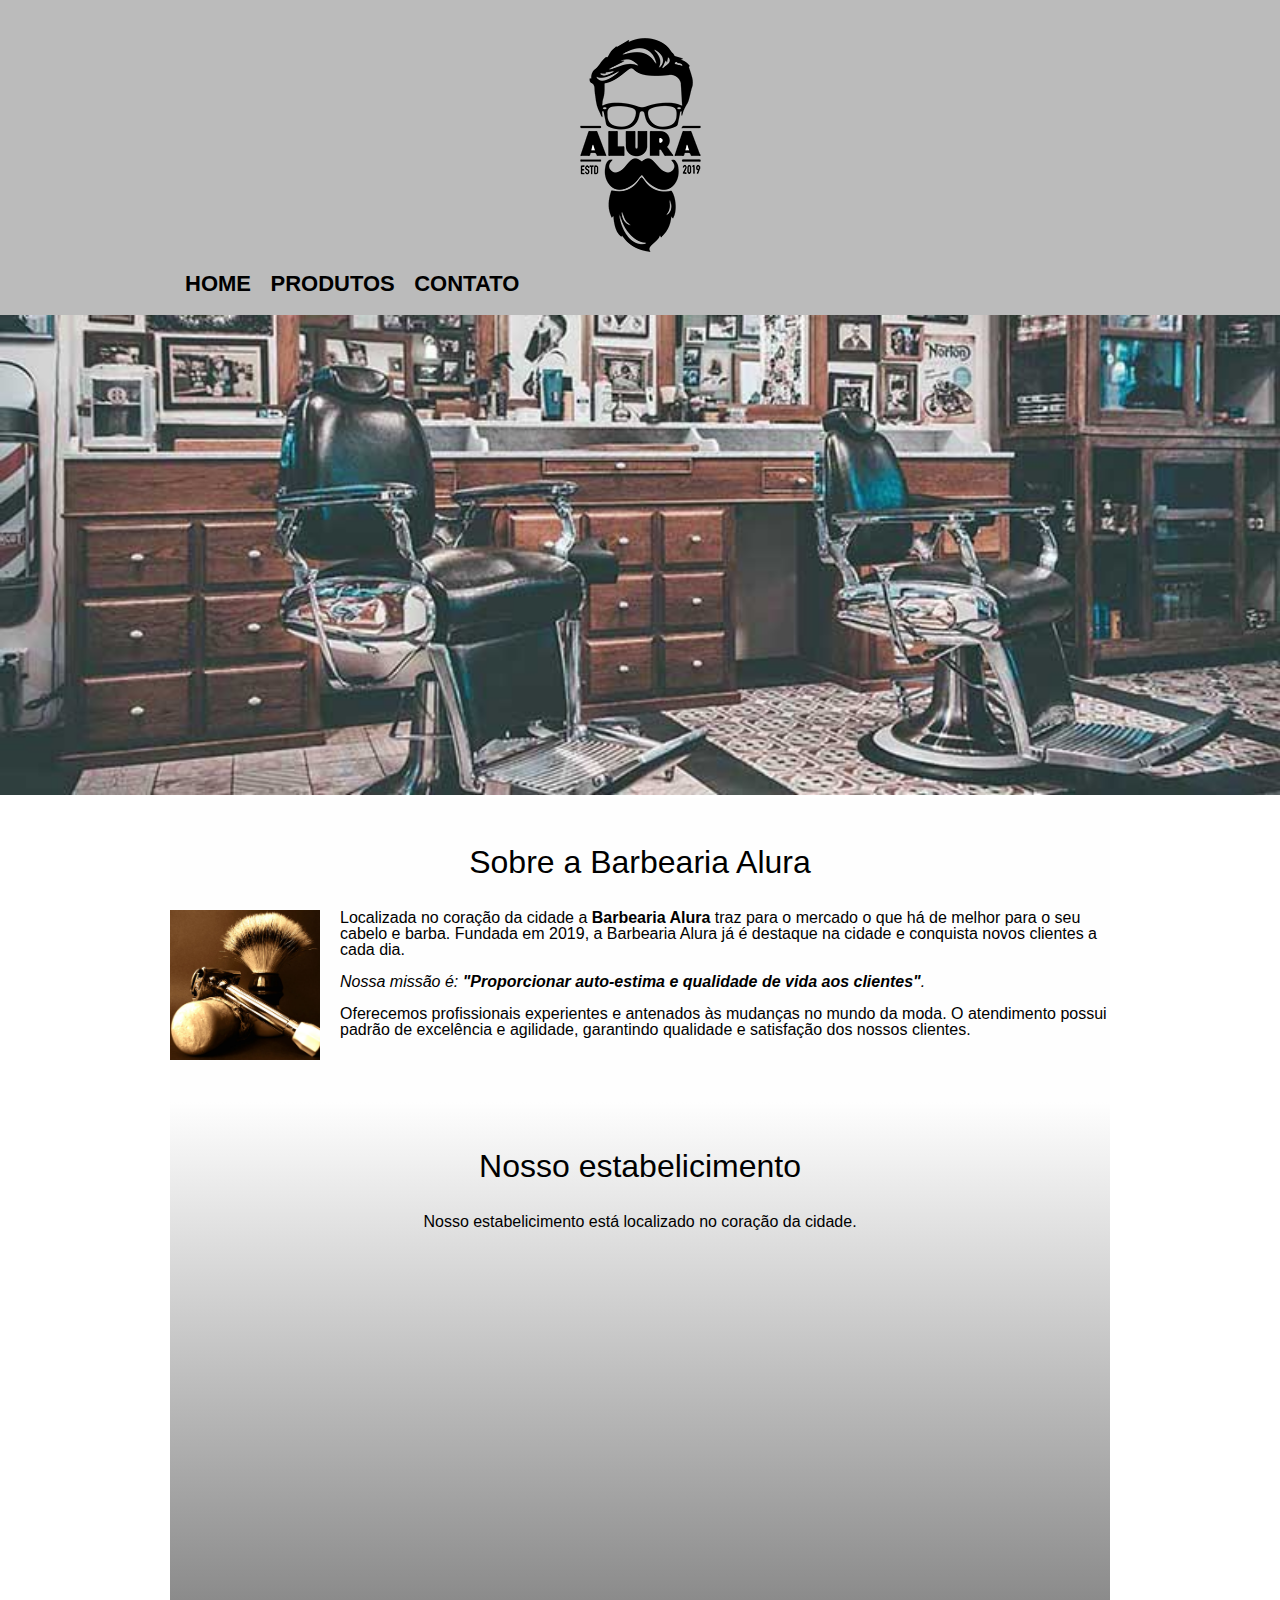
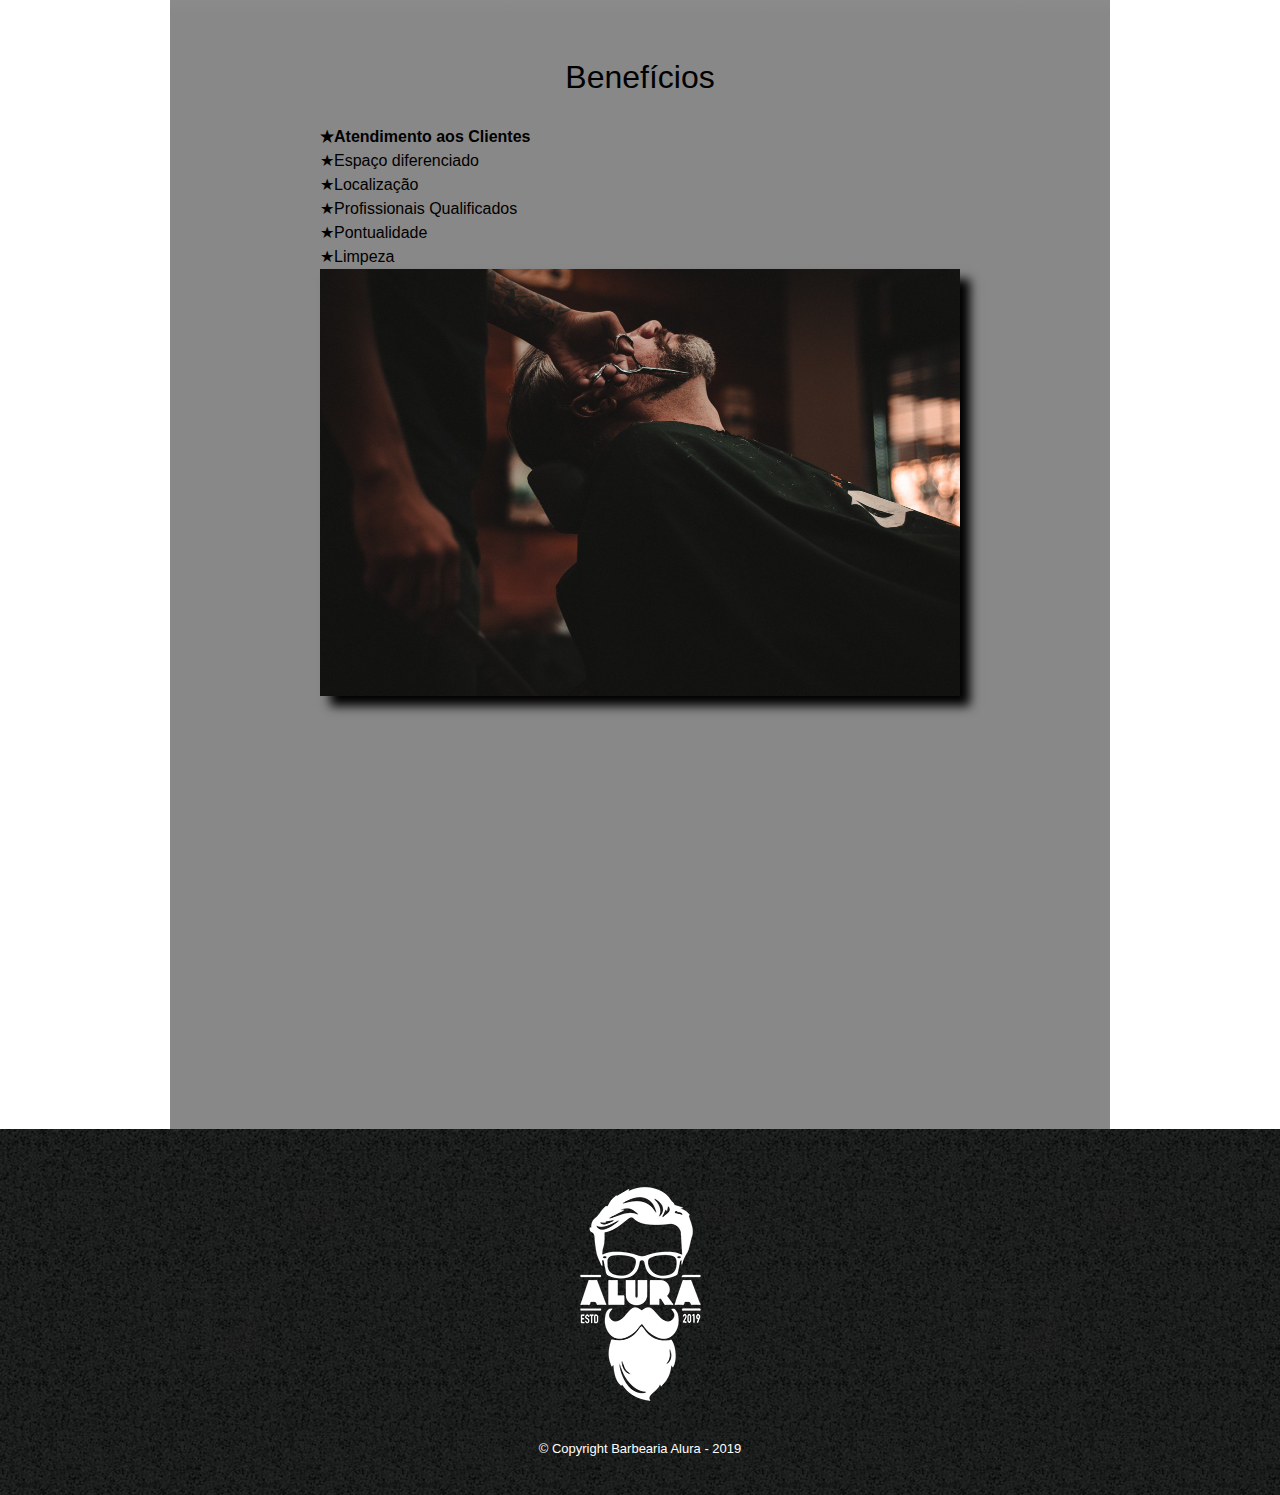
<file: index.html>
<!DOCTYPE html>
<html lang="pt-br">
	<head>
		<meta charset="UTF-8">
		<meta name="viewport" content="width=device-width">
		<title>Barbearia Alura</title>	

		<link rel="stylesheet" href="reset.css">
		<link rel="stylesheet" href="style.css">
		<link hrel="https://fonts.googleapis.com/css?family=Montserrat&display=swap" rel="stylesheet">
	</head>

	<body>
		<header>
			<div class="caixa">
				<h1><img src="logo.png"></h1>

				<nav>
					<ul>
						<li><a href="index.html">Home</a></li>
						<li><a href="produtos.html">Produtos</a></li>
						<li><a href="contato.html">Contato</a></li>
					</ul>
				</nav>
			</div>
		</header>

		<img class="banner" src="banner.jpg">

		<main>
		
		<section class="principal">
			<h2 class="titulo-principal">Sobre a Barbearia Alura</h2>

			<img class="utensilios" src="utensilios.jpg" alt="Utensilios de um barbeiro.">
	 
			<p>Localizada no coração da cidade a <strong>Barbearia Alura</strong> traz para o mercado o que há de melhor para o seu cabelo e barba. Fundada em 2019, a Barbearia Alura já é destaque na cidade e conquista novos clientes a cada dia.</p>

			<p id="missao"><em>Nossa missão é: <strong>"Proporcionar auto-estima e qualidade de vida aos clientes"</strong>.</em></p>

			<p>Oferecemos profissionais experientes e antenados às mudanças no mundo da moda. O atendimento possui padrão de excelência e agilidade, garantindo qualidade e satisfação dos nossos clientes.</p>
		</section>

		<section class="mapa">
			<h3 class="titulo-principal">Nosso estabelicimento</h3>
			<p>Nosso estabelicimento está localizado no coração da cidade.</p>

			<div class="mapa-conteudo">
				<iframe src="https://www.google.com/maps/embed?pb=!1m18!1m12!1m3!1d58510.17094170096!2d-46.648710106477886!3d-23.572548836526256!2m3!1f0!2f0!3f0!3m2!1i1024!2i768!4f13.1!3m3!1m2!1s0x94ce5a2b2ed7f3a1%3A0xab35da2f5ca62674!2sCaelum%20-%20Escola%20de%20Tecnologia!5e0!3m2!1spt-BR!2sbr!4v1645843408597!5m2!1spt-BR!2sbr" width="100%" height="300" style="border:0;" allowfullscreen="" loading="lazy"></iframe>
			</div>
		</section>

		<section class="beneficios">
			<h3 class="titulo-principal">Benefícios</h3>

            <div class="conteudo-beneficios">		
				<ul class="lista-beneficios">
					<li class="itens">Atendimento aos Clientes</li>
					<li class="itens">Espaço diferenciado</li>
					<li class="itens">Localização</li>
					<li class="itens">Profissionais Qualificados</li>
					<li class="itens">Pontualidade</li>
					<li class="itens">Limpeza</li>
				</ul><img src="beneficios.jpg" class="imagem-beneficios">
			</div>

			<div class="video">
				<iframe width="100%" height="315" src="https://www.youtube.com/embed/wcVVXUV0YUY" frameborder="0" allow="accelerometer; autoplay; encrypted-media; gyroscope; picture-in-picture" allowfullscreen></iframe>
			</div>
 		</section>
	</main>
	
	<footer>
			<img src="logo-branco.png">
			<p class="copyright">&copy; Copyright Barbearia Alura - 2019</p>
		</footer>
	</body>
</html>
</file>
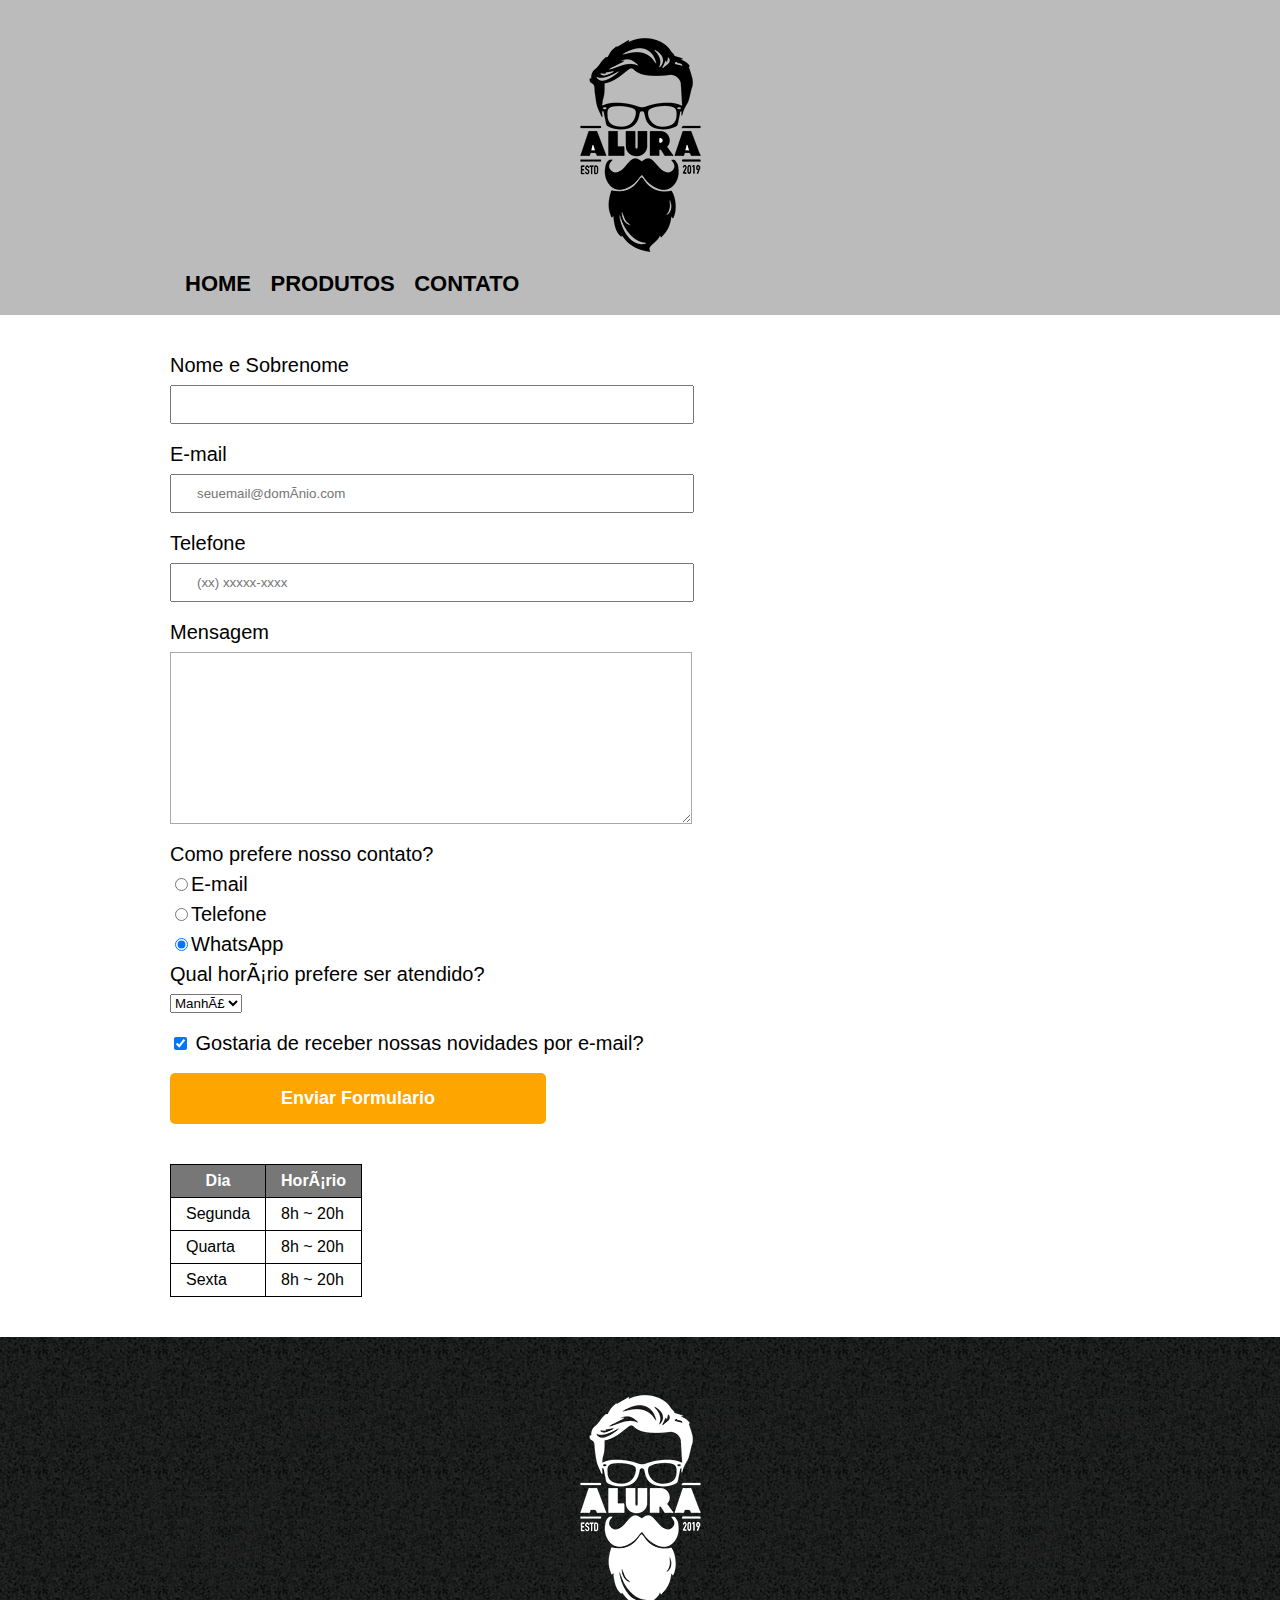
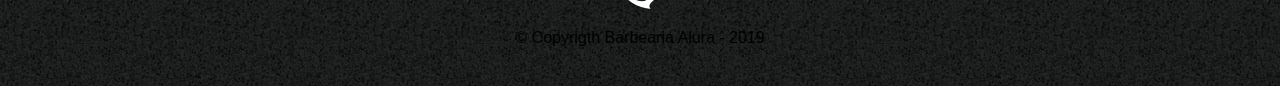
<file: contato.html>
<!DOCTYPE html>
<html lang="pt-br">
	<head>
		<meta charset="UTP-8">
		<meta name="viewport" content="width=device-width">
		
		<title>Contato - Marbearia Alura</title>

		<link rel="stylesheet" href="reset.css">
		<link rel="stylesheet" href="style.css">

	</head>
	<body>
		<header>
			<div class="caixa">
				<h1><img src="logo.png" alt="Logo da Barbearia Alura"></h1>

				<nav>
					<ul>
						<li><a href="index.html">Home</a></li>
						<li><a href="produtos.html">Produtos</a></li>
						<li><a href="contato.html">Contato</a></li>
					</ul>
				</nav>
			</div>
		</header>
		<main>
			<form>
				<label for="nomesobrenome">Nome e Sobrenome</label>
				<input type="text" id="nomesobrenome" class="input-padrao" required>

				<label for="email">E-mail</label>
				<input type="email" id="email" class="input-padrao" required placeholder="seuemail@domínio.com">

				<label for="telefone">Telefone</label>
				<input type="tel" id="telefone" class="input-padrao" required placeholder="(xx) xxxxx-xxxx">

				<label for="mensagem">Mensagem</label>
				<textarea cols="70" rows="10" id="mensagem" class="input-padrao" required></textarea>

				<fieldset>
					<legend>Como prefere nosso contato?</legend>
					<label for="radio-email"><input type="radio" name="contato" value="email" id="radio-email"></input>E-mail</label>

					<label for="radio-telefone"><input type="radio" name="contato" value="telefone" id="radio-telefone"></input>Telefone</label>

					<label for="radio-whatsapp"><input type="radio" name="contato" value="whatsapp" id="radio-whatsapp" checked></input>WhatsApp</label>
				</fieldset>
				<fieldset>
					<legend>Qual horário prefere ser atendido?</legend>
					<select>
						<option>Manhã</option>
						<option>Tarde</option>
						<option>Noite</option>
					</select>
				</fieldset>

					<label class="checkbox"><input type="checkbox" checked> Gostaria de receber nossas novidades por e-mail?</label>

					<input type="submit" value="Enviar Formulario" class="enviar">
				
			</form>
			<table>
				<thead>
					<tr>
						<th>Dia</th>
						<th>Horário</th>
					</tr>
				</thead>
				<tbody>
					<tr>
						<td>Segunda</td>
						<td>8h ~ 20h</td>
					</tr>
					<tr>
						<td>Quarta</td>
						<td>8h ~ 20h</td>
					</tr>
					<tr>
						<td>Sexta</td>
						<td>8h ~ 20h</td>
					</tr>
				</tbody>
			</table>
		</main>
		<footer>
			<img src="logo-branco.png" alt="Logo da Barbearia Alura">
			<p class="rodape">&copy; Copyrigth Barbearia Alura - 2019</p>
		</footer>
	</body>
</html>
</file>
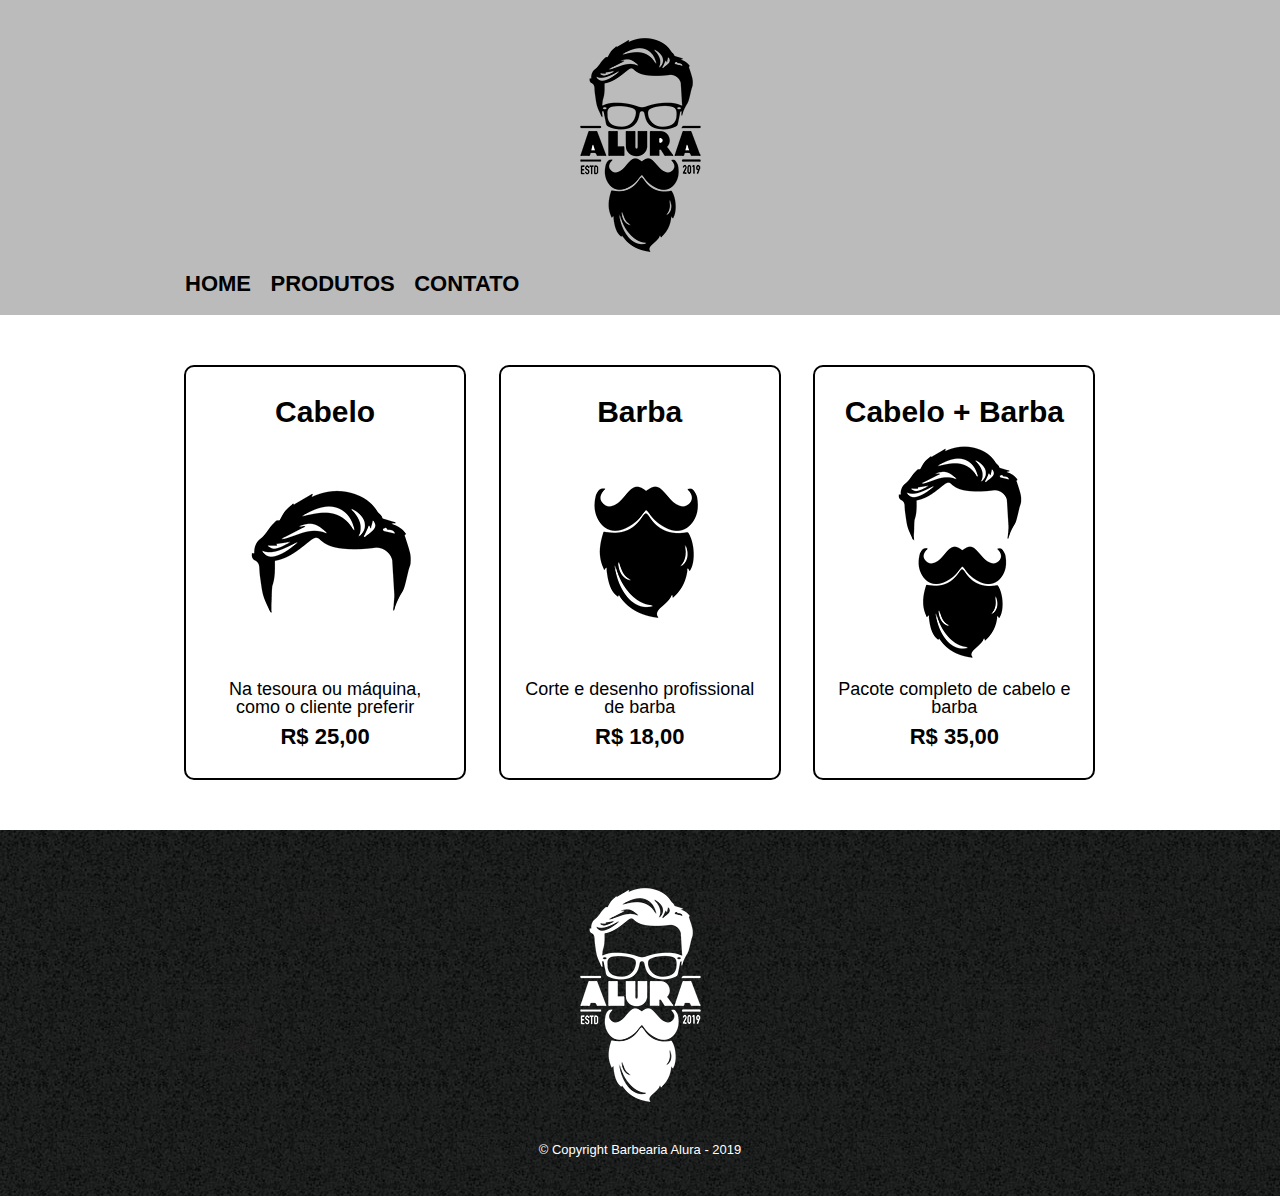
<file: produtos.html>
<!DOCTYPE html>
<html>
	<head>
		<meta charset="UTF-8">
		<title>Produtos - Barbearia Alura</title>

		<link rel="stylesheet" href="reset.css">
		<link rel="stylesheet" href="style.css">
	</head>
	<body>
		<header>
			<div class="caixa">
				<h1><img src="logo.png"></h1>

				<nav>
					<ul>
						<li><a href="index.html">Home</a></li>
						<li><a href="produtos.html">Produtos</a></li>
						<li><a href="contato.html">Contato</a></li>
					</ul>
				</nav>
			</div>
		</header>

		<main>
			<ul class="produtos">
				<li>
					<h2>Cabelo</h2>
					<img src="cabelo.jpg">
					<p class="produto-descricao">Na tesoura ou máquina, como o cliente preferir</p>
					<p class="produto-preco">R$ 25,00</p>
				</li>
				<li>
					<h2>Barba</h2>
					<img src="barba.jpg">
					<p class="produto-descricao">Corte e desenho profissional de barba</p>
					<p class="produto-preco">R$ 18,00</p>
				</li>
				<li>
					<h2>Cabelo + Barba</h2>
					<img src="cabelo+barba.jpg">
					<p class="produto-descricao">Pacote completo de cabelo e barba</p>
					<p class="produto-preco">R$ 35,00</p>
				</li>
			</ul>
		</main>

		<footer>
			<img src="logo-branco.png">
			<p class="copyright">&copy; Copyright Barbearia Alura - 2019</p>
		</footer>
	</body>
</html>
</file>
<file: style.css>
body {
	font-family: 'Montserrat', sans-serif;
}

header {
	background: #BBBBBB;
	padding: 20px 0;
}

.caixa {
	position: relative;
	width: 940px;
	margin: 0 auto;
}

nav {
	position: absolute;
	top: 110px;
	right: 0;
}

nav li {
	display: inline;
	margin: 0 0 0 15px;
}

nav a {
	text-transform: uppercase;
	color: #000000;
	font-weight: bold;
	font-size: 22px;
	text-decoration: none;
}

nav a:hover {
	color: #C78C19;
	text-decoration: underline;
}

.produtos {
	width: 940px;
	margin: 0 auto;
	padding: 50px 0;
}

.produtos li {
	display: inline-block;
	text-align: center;
	width: 30%;
	vertical-align: top;
	margin: 0 1.5%;
	padding: 30px 20px;
	box-sizing: border-box;
	border: 2px solid #000000;
	border-radius: 10px;
}

.produtos li:hover {
	border-color: #C78C19;
}

.produtos li:active {
	border-color: #088C19;	
}

.produtos li:hover h2 {
	font-size: 34px;
}

.produtos h2 {
	font-size: 30px;
	font-weight: bold;
}

.produto-descricao {
	font-size: 18px;
}

.produto-preco {
	font-size: 22px;
	font-weight: bold;
	margin-top: 10px;
}

footer {
	text-align: center;
	background: url("bg.jpg");
	padding: 40px 0;
}

.copyright {
	color: #FFFFFF;
	font-size: 13px;
	margin: 20px 0 0;
}

/* Página de contato */
.contato {
	width: 940px;
	margin: 40px auto;
}

.contato label, .input-group legend {
	display: block;
	margin: 0 0 5px;
	font-size: 20px;
}

.campo-padrao, textarea {
	display: block;
	margin: 0 0 30px;
	padding: 10px 20px;
	width: 50%;
	border: 1px solid #aaa;
}

.input-group {
	margin: 0 0 20px;
}

.newsletter {
	margin: 0 0 20px;
}

.botao {
	margin: 20px 0 0;
	width: 30%;
	padding: 10px 20px;
	font-size: 24px;
	display: inline-block;
	background: orange;
	color: white;
	border: none;
	border-radius: 5px;
	transition: 1s;
}

.botao:hover {
	cursor: pointer;
	transform: scale(1.2);	
}

.funcionamento {
	width: 940px;
	margin: 0 auto 40px;
}

table {
	margin: 10px 0 0;
}

th  {
	background: #777777;
	color: #FFFFFF;
}


td, th {
	border: 1px solid #000000;
	padding: 5px 20px;
}

main {
	width: 940px;
    margin: 0 auto;
}

form {
	margin:  40px 0;
}

form label, form legend {
	display: block;
	font-size: 20px;
	margin: 0 0 10px;
}

.input-padrao {
	display: block;
	margin: 0 0 20px;
	padding: 10px 25px;
	width: 50%;
}

.checkbox {
	margin: 20px 0;
}

.enviar {
    width:40%;
    padding: 15px 0;
    background: orange;
    color: white;
    font-weight: bold;
    font-size: 18px;
    border: none;
    border-radius: 5px;
    transition: 1s all;
    cursor: pointer;
}
.enviar:hover {
	background: darkorange;
	transform: scale(1.2);
}

table {
	margin: 20px 0 40px;
}

thead {
	background: #555555;
	color: white;
	font-weight: bold;
}

td, th {
	border: 1px solid: #000000;
	padding: 8px 15px;
}

/*css da pagina inicial */
.banner{
width: 100%;
}

.titulo-principal{
	text-align: center;
	font-size: 2em;
	margin: 0 0 1em;
	clear: left;
}

.principal {
	padding: 3em 0;
	background: #FEFEFE;
	width:  940px;
	margin: 0 auto;
}

.principal p {
	margin: 0 0 1em;
}

.principal strong {
	font-weight: bold;
}
.principal em {
	font-style: italic;
}

.utensilios {
	width: 150px;
	float: left;
	margin: 0 20px 20px 0;
}

.mapa {
	padding: 3em 0;
	background: linear-gradient(#FEFEFE, #888888);
}

.mapa-conteudo {
	width:  940px;
	margin: 0 auto;
}

.mapa p {
	margin: 0 0 2em;
	text-align: center;
}

.beneficios {
	padding: 3em 0;
	background: #888888;
}

.conteudo-beneficios {
	width: 640px;
	margin: 0 auto;
}

.lista-beneficios {
	width: 40%;
	display: inline-block;
	vertical-align: top;
}

.itens {
	line-height: 1.5;
}

.itens:first-child {
	font-weight: bold;
}

.itens:before {
	content: "★";
}

.imagem-beneficios {
	width: 60%;
	opacity: 1;
    transition: 400ms;
    box-shadow: 10px 10px 10px 0 #000000;
}

.imagem-beneficios:hover {
    opacity: 0.3;
}

.video {
	width: 560px;
	margin: 2em auto;
}

@media screen and (max-width: 480px) { 
    .caixa, .principal, .conteudo-beneficios, .mapa-conteudo, .video {
        width: auto;
    }
}

h1 {
	text-align: center;
}

nav {
	position: static;
}

.lista-beneficios, .imagem-beneficios {
	width: 100%;
}
</file>
